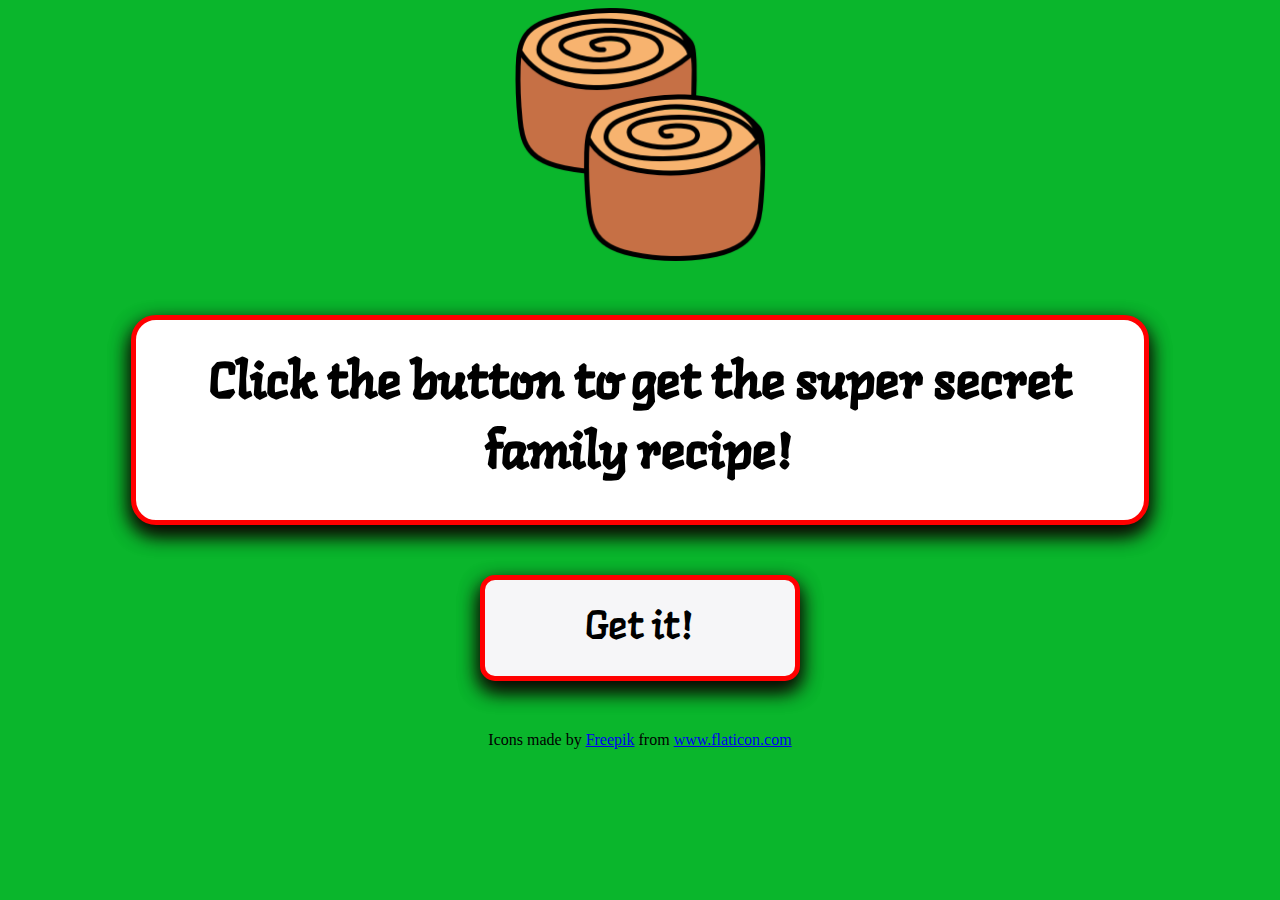
<file: index.html>
<!DOCTYPE html>
<html lang="en">
<head>
    <meta charset="UTF-8">
    <meta name="viewport" content="width=device-width, initial-scale=1.0">
    <title>Grandma Sue's Cinnamon Roll Recipe</title>
    <link rel="stylesheet" href="styles.css">
    <link rel="preconnect" href="https://fonts.gstatic.com">
    <link href="https://fonts.googleapis.com/css2?family=Langar&display=swap" rel="stylesheet">
    <link rel="preconnect" href="https://fonts.gstatic.com">
    <link href="https://fonts.googleapis.com/css2?family=Barlow:wght@300&family=Langar&display=swap" rel="stylesheet">
    <link rel="stylesheet" href="wickedcss.min.css"
</head>
<body>
<div><img class="pulse" src="cinnamon-roll.png"></div>
<h1>Click the button to get the super secret family recipe!</h1>
<button onclick="getRecipe()">Get it!</button>
<script>
function getRecipe() {
    const pass = prompt("Please enter your super secret password.\nHint: Grandma _______");
    if (pass === "sue" || pass === "Sue" || pass === "Susan" || pass === "susan") {
      window.location.href = "recipe.html";  
    } else {
    alert("Access denied, you are not allowed to access this recipe.");
        window.location.href = "https://www.google.com/search?sxsrf=ALeKk02U94kozfIpROJFItWl9l1EUVst8A%3A1608591670892&source=hp&ei=NinhX4-CNJnE0PEP7O6NmA4&iflsig=AINFCbYAAAAAX-E3RsBB6pz2f2ln8ETxXbtYc0gPqY9n&q=cinnamon+rolls+near+me&oq=cinnamon+roll&gs_lcp=[base64]&sclient=psy-ab";
    }
}
</script>
<footer>
<div>Icons made by <a href="https://www.flaticon.com/authors/freepik" title="Freepik">Freepik</a> from <a href="https://www.flaticon.com/" title="Flaticon">www.flaticon.com</a></div>
</footer>
</body>
</html>
</file>
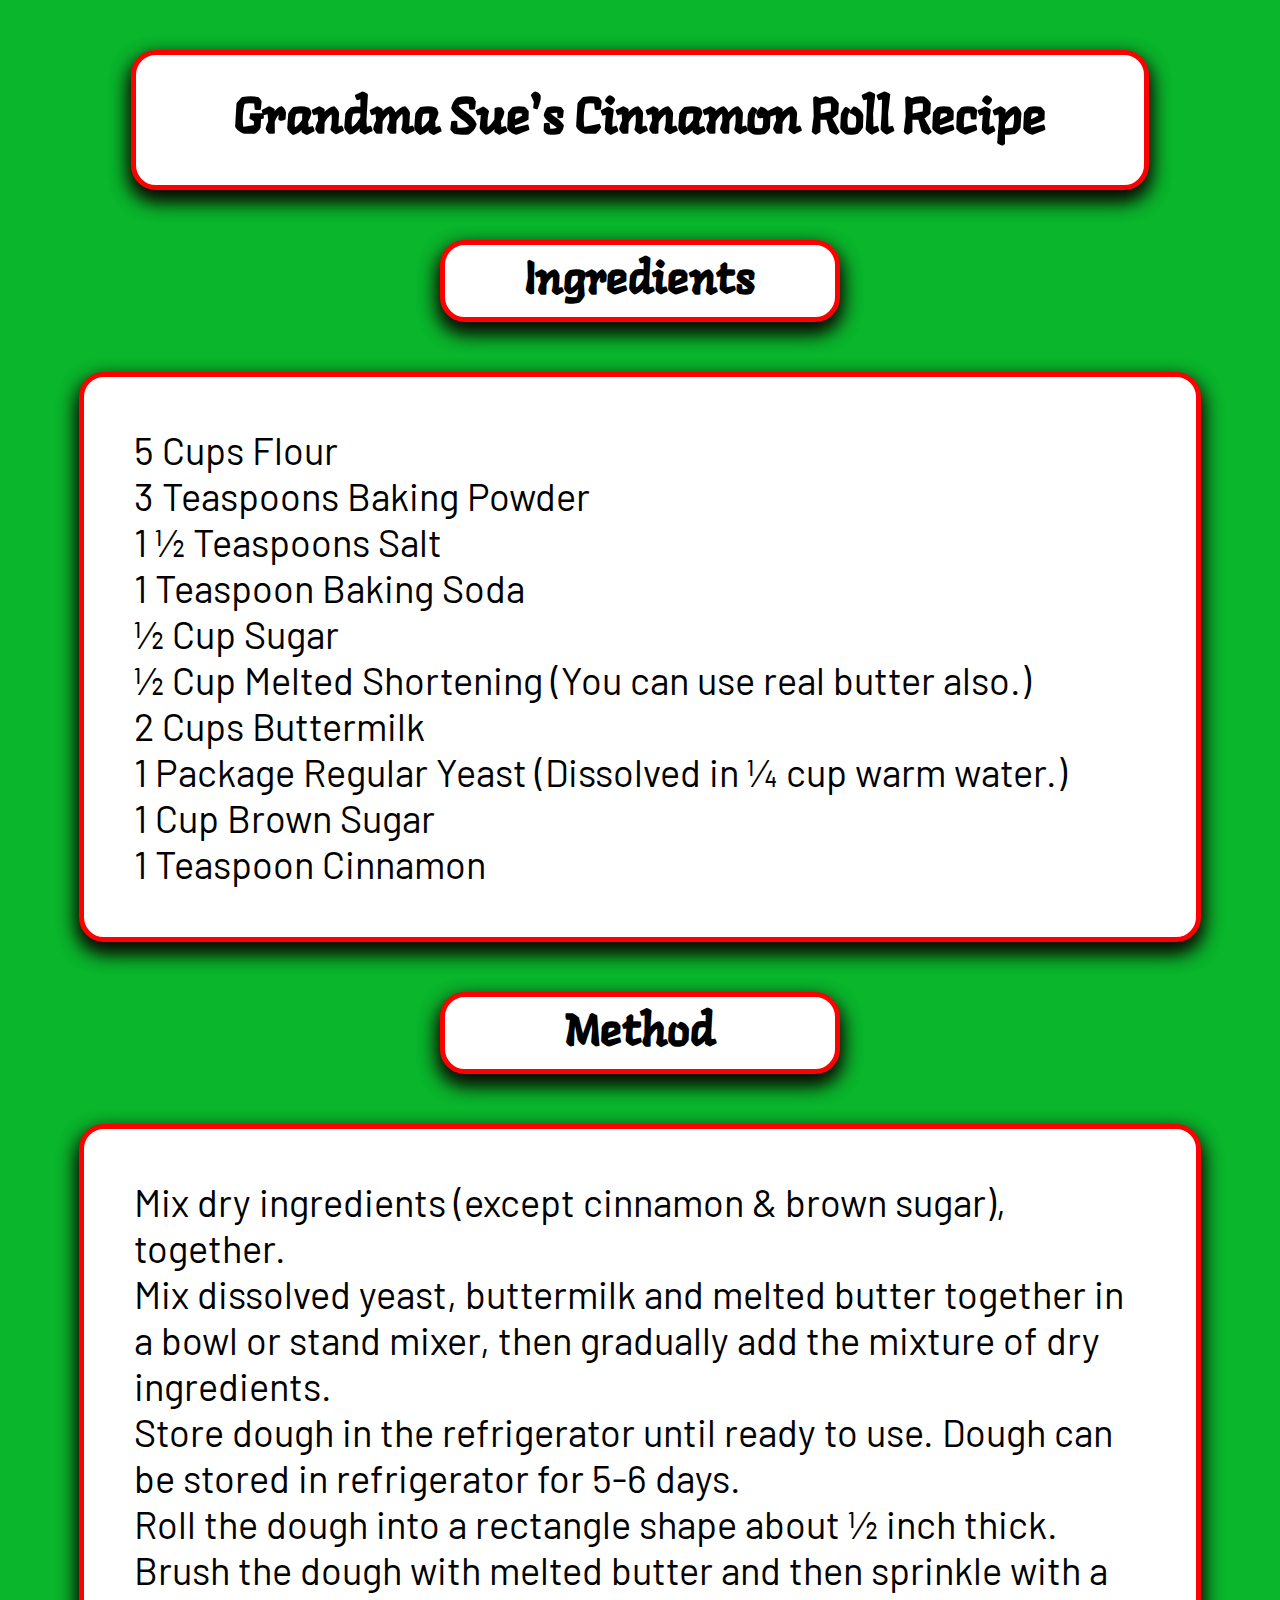
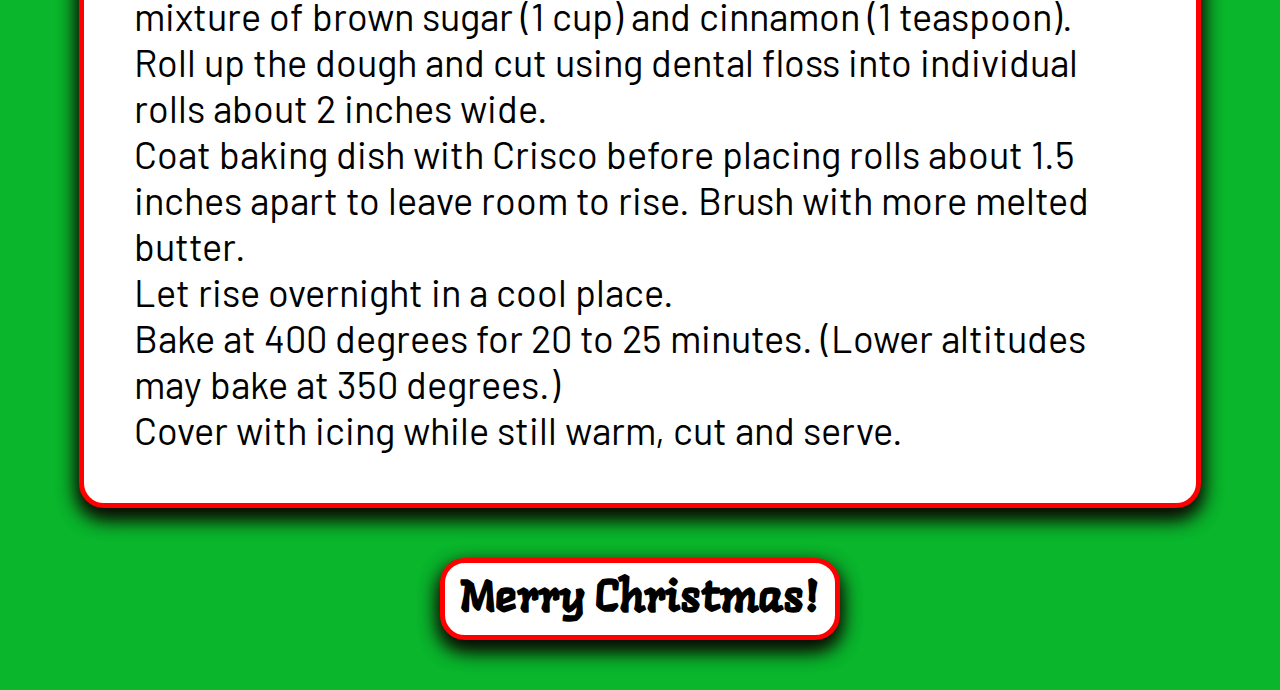
<file: recipe.html>
<!DOCTYPE html>
<html lang="en">
<head>
    <meta charset="UTF-8">
    <meta name="viewport" content="width=device-width, initial-scale=1.0">
    <title>Grandma Sue's Cinnamon Roll Recipe</title>
    <link rel="stylesheet" href="styles.css">
    <link rel="preconnect" href="https://fonts.gstatic.com">
    <link href="https://fonts.googleapis.com/css2?family=Langar&display=swap" rel="stylesheet">
    <link rel="preconnect" href="https://fonts.gstatic.com">
    <link href="https://fonts.googleapis.com/css2?family=Barlow:wght@300&family=Langar&display=swap" rel="stylesheet">
</head>
<body>
    <h1>Grandma Sue's Cinnamon Roll Recipe</h1>
  <h2>Ingredients</h2>
    <ul> 
        <li>5 Cups Flour</li>
        <li>3 Teaspoons Baking Powder</li>
        <li>1 ½ Teaspoons Salt</li>
        <li>1 Teaspoon Baking Soda</li>
        <li>½ Cup Sugar</li>
        <li>½ Cup Melted Shortening (You can use real butter also.)</li>
        <li>2 Cups Buttermilk</li>
        <li>1 Package Regular Yeast (Dissolved in ¼ cup warm water.)</li>
        <li>1 Cup Brown Sugar</li>
        <li>1 Teaspoon Cinnamon</li>
    </ul>
    <h2>Method</h2>
        <p>Mix dry ingredients (except cinnamon & brown sugar), together.<br>
        Mix dissolved yeast, buttermilk and melted butter together in a bowl or stand mixer, then gradually add the mixture of dry ingredients.<br>
        Store dough in the refrigerator until ready to use. Dough can be stored in refrigerator for 5-6 days.<br>
        Roll the dough into a rectangle shape about ½ inch thick.<br>
        Brush the dough with melted butter and then sprinkle with a mixture of brown sugar (1 cup) and cinnamon (1 teaspoon).<br>
        Roll up the dough and cut using dental floss into individual rolls about 2 inches wide.<br>
        Coat baking dish with Crisco before placing rolls about 1.5 inches apart to leave room to rise. Brush with more melted butter.<br>
        Let rise overnight in a cool place.<br>
        Bake at 400 degrees for 20 to 25 minutes. (Lower altitudes may bake at 350 degrees.)<br>
        Cover with icing while still warm, cut and serve.
    </p>
    <h2>Merry Christmas!</h2>    
</body>
</html>
</file>
<file: styles.css>
body {
    background: rgb(10,182,44);
    text-align: center;
}
h1 {
    background-color: white;
    border-radius: 25px;
    padding: 30px;
    margin: 50px;
    margin-right: auto;
    margin-left: auto;
    box-shadow: 0 8px 20px 0 rgba(12, 0, 0, 0.856), 0 10px 20px 0 rgba(14, 0, 0, 0.822);
    border: solid red 5px;
    font-family: 'Langar', cursive;
    font-size: 50px;
    width: 75%;
    align-items: self;
}

h2 {
    background-color: white;
    border-radius: 25px;
    padding: 5px;
    margin: 50px;
    margin-right: auto;
    margin-left: auto;
    box-shadow: 0 8px 20px 0 rgba(12, 0, 0, 0.856), 0 10px 20px 0 rgba(14, 0, 0, 0.822);
    border: solid red 5px;
    font-family: 'Langar', cursive;
    font-size: 45px;
    width: 30%;
}
p, ul {
    list-style-type: none;
    background-color: white;
    border-radius: 25px;
    padding: 50px;
    margin-right: auto;
    margin-left: auto;
    box-shadow: 0 8px 20px 0 rgba(12, 0, 0, 0.856), 0 10px 20px 0 rgba(14, 0, 0, 0.822);
    border: solid red 5px;
    text-align: left;
    font-family: 'Barlow', sans-serif;
    font-size: 38px;
    width: 80%;
}

button {
    border-radius: 15px;
    padding: 20px 100px;
    background-color: rgb(246, 246, 248);
    font-family: 'Langar', cursive;
    font-size: 40px;
    box-shadow: 0 8px 20px 0 rgba(12, 0, 0, 0.856), 0 10px 20px 0 rgba(14, 0, 0, 0.822);
    border: solid red 5px;
}

button:hover {
    background-color: rgb(94, 17, 17);
    color: white;
}

img {
    width: 20%;
}

footer {
    padding: 50px;
}
</file>
<file: wickedcss.min.css>
/*!
 * WickedCSS v1.0 (https://github.com/kristofferandreasen/wickedCSS)
 * Copyright 2015 Kristoffer Andreasen
 * MIT License
 */.barrelRoll,.fadeIn,.floater,.heartbeat,.pulse,.rollerLeft,.rollerRight,.rotateIn,.rotateInLeft,.rotateInRight,.rotation,.shake,.sideToSide,.slideDown,.slideLeft,.slideRight,.slideUp,.spinner,.wiggle,.zoomer,.zoomerOut{visibility:visible!important}.rotation{animation-name:rotation;-webkit-animation-name:rotation;animation-duration:4s;-webkit-animation-duration:4s;animation-timing-function:linear;-webkit-animation-timing-function:linear;animation-iteration-count:infinite}.rotation,.sideToSide{-webkit-animation-iteration-count:infinite}@-webkit-keyframes rotation{from{-webkit-transform:rotate(0) translateX(50%) rotate(0)}to{-webkit-transform:rotate(360deg) translateX(50%) rotate(-360deg)}}@keyframes rotation{from{transform:rotate(0) translateX(50%) rotate(0)}to{transform:rotate(360deg) translateX(50%) rotate(-360deg)}}.sideToSide{animation-name:sideToSide;-webkit-animation-name:sideToSide;animation-duration:3s;-webkit-animation-duration:3s;animation-timing-function:ease;-webkit-animation-timing-function:ease;animation-iteration-count:infinite}@-webkit-keyframes sideToSide{0%,100%{-webkit-transform:translate(100%,0)}50%{-webkit-transform:translate(-100%,0)}}@keyframes sideToSide{0%,100%{transform:translate(100%,0)}50%{transform:translate(-100%,0)}}.zoomer{animation-name:zoomer;-webkit-animation-name:zoomer;-webkit-animation-duration:1s;-webkit-animation-timing-function:cubic-bezier(.5,.2,.3,1);animation-iteration-count:1}.zoomer,.zoomerOut{-webkit-animation-iteration-count:1;animation-timing-function:cubic-bezier(.5,.2,.3,1);animation-duration:1s}@-webkit-keyframes zoomer{0%{-webkit-transform:scale(.3)}100%{-webkit-transform:scale(1)}}@keyframes zoomer{0%{transform:scale(.3)}100%{transform:scale(1)}}.zoomerOut{animation-name:zoomerOut;-webkit-animation-name:zoomerOut;-webkit-animation-duration:1s;-webkit-animation-timing-function:cubic-bezier(.5,.2,.3,1);animation-iteration-count:1;animation-fill-mode:forwards}.rollerRight,.zoomerOut{-webkit-animation-fill-mode:forwards}@-webkit-keyframes zoomerOut{0%{-webkit-transform:scale(1)}100%{-webkit-transform:scale(0)}}@keyframes zoomerOut{0%{transform:scale(1)}100%{transform:scale(0)}}.spinner{animation-name:spinner;-webkit-animation-name:spinner;-webkit-animation-duration:2s;-webkit-animation-timing-function:linear;-webkit-animation-iteration-count:infinite;animation-iteration-count:infinite}.pulse,.spinner{animation-timing-function:linear;animation-duration:2s}@-webkit-keyframes spinner{from{-webkit-transform:rotate(0)}to{-webkit-transform:rotate(360deg)}}@keyframes spinner{from{transform:rotate(0)}to{transform:rotate(360deg)}}.pulse{animation-name:pulse;-webkit-animation-name:pulse;-webkit-animation-duration:2s;-webkit-animation-timing-function:linear;animation-iteration-count:infinite;-webkit-animation-iteration-count:infinite}@keyframes pulse{0%,100%{transform:scale(.9);opacity:.9}50%{transform:scale(1);opacity:1}}@-webkit-keyframes pulse{0%,100%{-webkit-transform:scale(.95);opacity:.9}50%{-webkit-transform:scale(1);opacity:1}}.shake{animation-name:shake;-webkit-animation-name:shake;-webkit-animation-duration:.4s;-webkit-animation-timing-function:ease;-webkit-animation-iteration-count:1}.barrelRoll,.shake{animation-iteration-count:1;animation-timing-function:ease;animation-duration:.4s}@keyframes shake{0%,100%{transform:translateX(0)}16%,50%,83%{transform:translateX(-10px)}33%,66%{transform:translateX(10px)}}@-webkit-keyframes shake{0%,100%{-webkit-transform:translateX(0)}16%,50%,83%{-webkit-transform:translateX(-10px)}33%,66%{-webkit-transform:translateX(10px)}}.barrelRoll{animation-name:barrelRoll;-webkit-animation-name:barrelRoll;-webkit-animation-duration:.4s;-webkit-animation-timing-function:ease;-webkit-animation-iteration-count:1}@keyframes barrelRoll{from{transform:rotate(0)}to{transform:rotate(360deg)}}@-webkit-keyframes barrelRoll{from{-webkit-transform:rotate(0)}to{-webkit-transform:rotate(360deg)}}.floater{animation-name:floater;-webkit-animation-name:floater;animation-duration:1.5s;-webkit-animation-duration:1.5s;-webkit-animation-iteration-count:infinite}.floater,.wiggle{animation-iteration-count:infinite}@keyframes floater{0%,100%{transform:translateY(0)}50%{transform:translateY(8%)}}@-webkit-keyframes floater{0%,100%{-webkit-transform:translateY(0)}50%{-webkit-transform:translateY(8%)}}.wiggle{animation-name:wiggle;-webkit-animation-name:wiggle;animation-duration:2.5s;-webkit-animation-duration:2.5s;-webkit-animation-iteration-count:infinite}@keyframes wiggle{0%,100%{transform:rotate(-4deg)}50%{transform:rotate(4deg)}}@-webkit-keyframes wiggle{0%,100%{-webkit-transform:rotate(-4deg)}50%{-webkit-transform:rotate(4deg)}}.pound{animation-name:pound;-webkit-animation-name:pound;animation-duration:.5s;-webkit-animation-duration:.5s;-webkit-animation-timing-function:ease;-webkit-animation-iteration-count:infinite;visibility:visible!important}.heartbeat,.pound{animation-iteration-count:infinite;animation-timing-function:ease}@keyframes pound{to{transform:scale(1.2)}}@-webkit-keyframes pound{to{transform:scale(1.2)}}.heartbeat{animation-name:heartbeat;-webkit-animation-name:heartbeat;animation-duration:3s;-webkit-animation-duration:3s;-webkit-animation-timing-function:ease;-webkit-animation-iteration-count:infinite}@keyframes heartbeat{0%,100%{transform:scale(1)}10%{transform:scale(1.2)}20%{transform:scale(1.4)}}@-webkit-keyframes heartbeat{0%,100%{-webkit-transform:scale(1)}10%{-webkit-transform:scale(1.2)}20%{-webkit-transform:scale(1.4)}}.rollerRight{animation-name:rollerRight;-webkit-animation-name:rollerRight;animation-duration:2s;-webkit-animation-duration:2s;-webkit-animation-timing-function:ease;-webkit-animation-iteration-count:1;animation-fill-mode:forwards}.rollerLeft,.rollerRight{animation-iteration-count:1;animation-timing-function:ease}@keyframes rollerRight{0%{transform:translateX(-200px) rotate(0);opacity:0}100%{transform:translateX(0) rotate(2turn);opacity:1}}@-webkit-keyframes rollerRight{0%{-webkit-transform:translateX(-200px) rotate(0);opacity:0}100%{-webkit-transform:translateX(0) rotate(2turn);opacity:1}}.rollerLeft{animation-name:rollerLeft;-webkit-animation-name:rollerLeft;animation-duration:2s;-webkit-animation-duration:2s;-webkit-animation-timing-function:ease;-webkit-animation-iteration-count:1;animation-fill-mode:forwards}.fadeOut,.rollerLeft{-webkit-animation-fill-mode:forwards}@keyframes rollerLeft{0%{transform:translateX(200px) rotate(0);opacity:0}100%{transform:translateX(0) rotate(-2turn);opacity:1}}@-webkit-keyframes rollerLeft{0%{-webkit-transform:translateX(200px) rotate(0);opacity:0}100%{-webkit-transform:translateX(0) rotate(-2turn);opacity:1}}.slideDown{animation-name:slideDown;-webkit-animation-name:slideDown;-webkit-animation-duration:1s;-webkit-animation-timing-function:ease}.slideDown,.slideUp{animation-timing-function:ease;animation-duration:1s}@keyframes slideDown{0%{transform:translateY(-100%);opacity:0}100%{transform:translateY(0);opacity:1}}@-webkit-keyframes slideDown{0%{-webkit-transform:translateY(-100%);opacity:0}100%{-webkit-transform:translateY(0);opacity:1}}.slideUp{animation-name:slideUp;-webkit-animation-name:slideUp;-webkit-animation-duration:1s;-webkit-animation-timing-function:ease}@keyframes slideUp{0%{transform:translateY(100%);opacity:0}100%{transform:translateY(0);opacity:1}}@-webkit-keyframes slideUp{0%{-webkit-transform:translateY(100%);opacity:0}100%{-webkit-transform:translateY(0);opacity:1}}.slideLeft{animation-name:slideLeft;-webkit-animation-name:slideLeft;animation-duration:1s;-webkit-animation-duration:1s;-webkit-animation-timing-function:ease}.slideLeft,.slideRight{animation-timing-function:ease}@keyframes slideLeft{0%{transform:translateX(150%);opacity:0}100%{transform:translateX(0);opacity:1}}@-webkit-keyframes slideLeft{0%{-webkit-transform:translateX(150%);opacity:0}100%{-webkit-transform:translateX(0);opacity:1}}.slideRight{animation-name:slideRight;-webkit-animation-name:slideRight;animation-duration:1s;-webkit-animation-duration:1s;-webkit-animation-timing-function:ease}@keyframes slideRight{0%{transform:translateX(-150%);opacity:0}100%{transform:translateX(0);opacity:1}}@-webkit-keyframes slideRight{0%{-webkit-transform:translateX(-150%);opacity:0}100%{-webkit-transform:translateX(0);opacity:1}}.fadeIn{animation-name:fadeIn;-webkit-animation-name:fadeIn;-webkit-animation-duration:2s;-webkit-animation-timing-function:ease}.fadeIn,.fadeOut{animation-timing-function:ease;animation-duration:2s}@keyframes fadeIn{0%{opacity:0}100%{opacity:1}}@-webkit-keyframes fadeIn{0%{opacity:0}100%{opacity:1}}.fadeOut{animation-name:fadeOut;-webkit-animation-name:fadeOut;-webkit-animation-duration:2s;-webkit-animation-timing-function:ease;animation-fill-mode:forwards}@keyframes fadeOut{0%{opacity:1}100%{opacity:0}}@-webkit-keyframes fadeOut{0%{opacity:1}100%{opacity:0}}.rotateInRight{animation-name:rotateInRight;-webkit-animation-name:rotateInRight;animation-duration:3s;-webkit-animation-duration:3s;-webkit-animation-timing-function:ease-in-out;-webkit-animation-iteration-count:1;animation-iteration-count:1}.rotateInLeft,.rotateInRight{animation-timing-function:ease-in-out}@-webkit-keyframes rotateInRight{from{-webkit-transform:rotate(0) translateX(100%) rotate(0)}to{-webkit-transform:rotate(360deg) translateX(0) rotate(-360deg)}}@keyframes rotateInRight{from{transform:rotate(0) translateX(100%) rotate(0)}to{transform:rotate(360deg) translateX(0) rotate(-360deg)}}.rotateInLeft{animation-name:rotateInLeft;-webkit-animation-name:rotateInLeft;animation-duration:3s;-webkit-animation-duration:3s;-webkit-animation-timing-function:ease-in-out;animation-iteration-count:1}.rotateIn,.rotateInLeft{-webkit-animation-iteration-count:1}@-webkit-keyframes rotateInLeft{from{-webkit-transform:rotate(0) translateX(-100%) rotate(0)}to{-webkit-transform:rotate(360deg) translateX(0) rotate(-360deg)}}@keyframes rotateInLeft{from{transform:rotate(0) translateX(-100%) rotate(0)}to{transform:rotate(360deg) translateX(0) rotate(-360deg)}}.rotateIn{animation-name:rotateIn;-webkit-animation-name:rotateIn;animation-duration:3s;-webkit-animation-duration:3s;animation-timing-function:ease;-webkit-animation-timing-function:ease;animation-iteration-count:1;-webkit-transform-origin:center;transform-origin:center}@-webkit-keyframes rotateIn{0%{-webkit-transform:rotate3d(0,0,1,-720deg);transform:rotate3d(0,0,1,-720deg);opacity:0}100%{-webkit-transform-origin:center;transform-origin:center;-webkit-transform:none;transform:none;opacity:1}}@keyframes rotateIn{0%{-webkit-transform:rotate3d(0,0,1,-720deg);transform:rotate3d(0,0,1,-720deg);opacity:0}100%{-webkit-transform:none;transform:none;opacity:1}}.bounceIn{-webkit-animation-name:bounceIn;animation-name:bounceIn;-webkit-animation-duration:.8s;animation-duration:.8s;-webkit-animation-timing-function:cubic-bezier(.215,.61,.355,1);animation-timing-function:cubic-bezier(.215,.61,.355,1)}@-webkit-keyframes bounceIn{0%{opacity:0;-webkit-transform:scale3d(.3,.3,.3);transform:scale3d(.3,.3,.3)}20%{-webkit-transform:scale3d(1.1,1.1,1.1);transform:scale3d(1.1,1.1,1.1)}40%{-webkit-transform:scale3d(.9,.9,.9);transform:scale3d(.9,.9,.9)}60%{opacity:1;-webkit-transform:scale3d(1.03,1.03,1.03);transform:scale3d(1.03,1.03,1.03)}80%{-webkit-transform:scale3d(.97,.97,.97);transform:scale3d(.97,.97,.97)}100%{opacity:1;-webkit-transform:scale3d(1,1,1);transform:scale3d(1,1,1)}}@keyframes bounceIn{0%{opacity:0;-webkit-transform:scale3d(.3,.3,.3);transform:scale3d(.3,.3,.3)}20%{-webkit-transform:scale3d(1.1,1.1,1.1);transform:scale3d(1.1,1.1,1.1)}40%{-webkit-transform:scale3d(.9,.9,.9);transform:scale3d(.9,.9,.9)}60%{opacity:1;-webkit-transform:scale3d(1.03,1.03,1.03);transform:scale3d(1.03,1.03,1.03)}80%{-webkit-transform:scale3d(.97,.97,.97);transform:scale3d(.97,.97,.97)}100%{opacity:1;-webkit-transform:scale3d(1,1,1);transform:scale3d(1,1,1)}}
</file>
